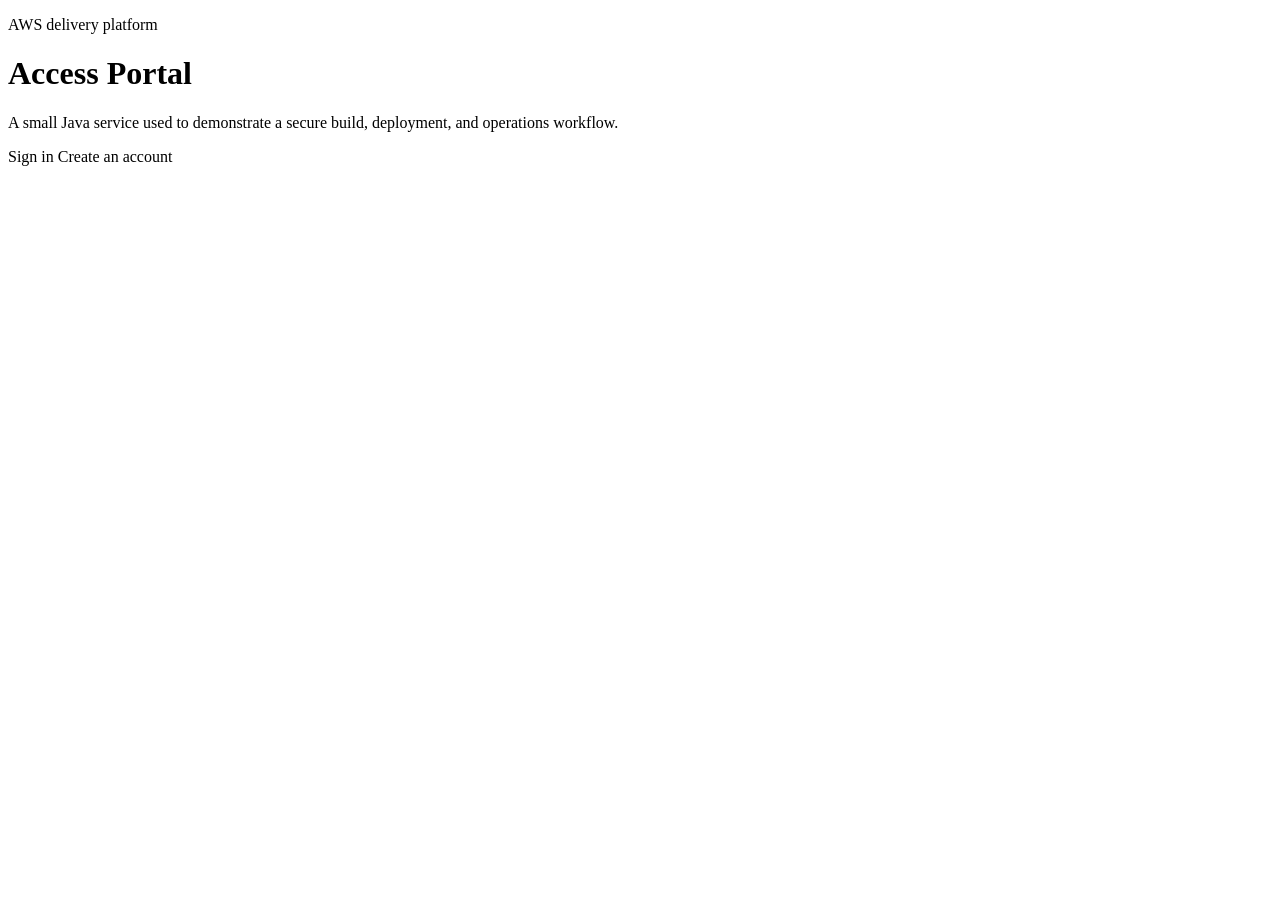
<file: app/src/main/resources/templates/index.html>
<!doctype html>
<html lang="en" xmlns:th="http://www.thymeleaf.org">
<head>
    <meta charset="utf-8">
    <meta name="viewport" content="width=device-width, initial-scale=1">
    <title>Access Portal</title>
    <link rel="stylesheet" th:href="@{/css/site.css}">
</head>
<body>
<main class="panel">
    <p class="eyebrow">AWS delivery platform</p>
    <h1>Access Portal</h1>
    <p>A small Java service used to demonstrate a secure build, deployment, and operations workflow.</p>
    <nav class="actions">
        <a class="button" th:href="@{/login}">Sign in</a>
        <a class="button secondary" th:href="@{/register}">Create an account</a>
    </nav>
</main>
</body>
</html>
</file>
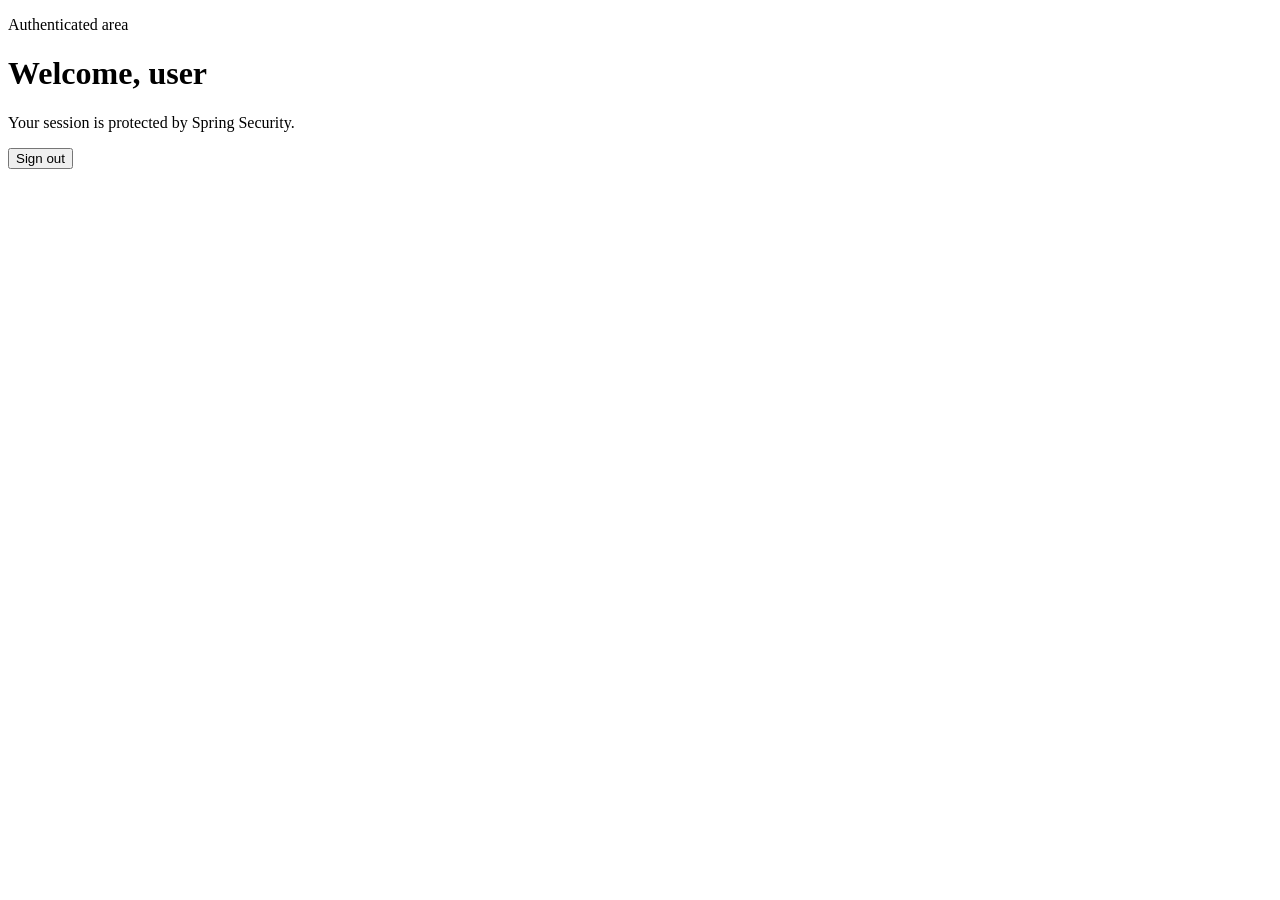
<file: app/src/main/resources/templates/dashboard.html>
<!doctype html>
<html lang="en" xmlns:th="http://www.thymeleaf.org">
<head>
    <meta charset="utf-8">
    <meta name="viewport" content="width=device-width, initial-scale=1">
    <title>Dashboard · Access Portal</title>
    <link rel="stylesheet" th:href="@{/css/site.css}">
</head>
<body>
<main class="panel">
    <p class="eyebrow">Authenticated area</p>
    <h1>Welcome, <span th:text="${username}">user</span></h1>
    <p>Your session is protected by Spring Security.</p>
    <form method="post" th:action="@{/logout}">
        <button class="secondary" type="submit">Sign out</button>
    </form>
</main>
</body>
</html>
</file>
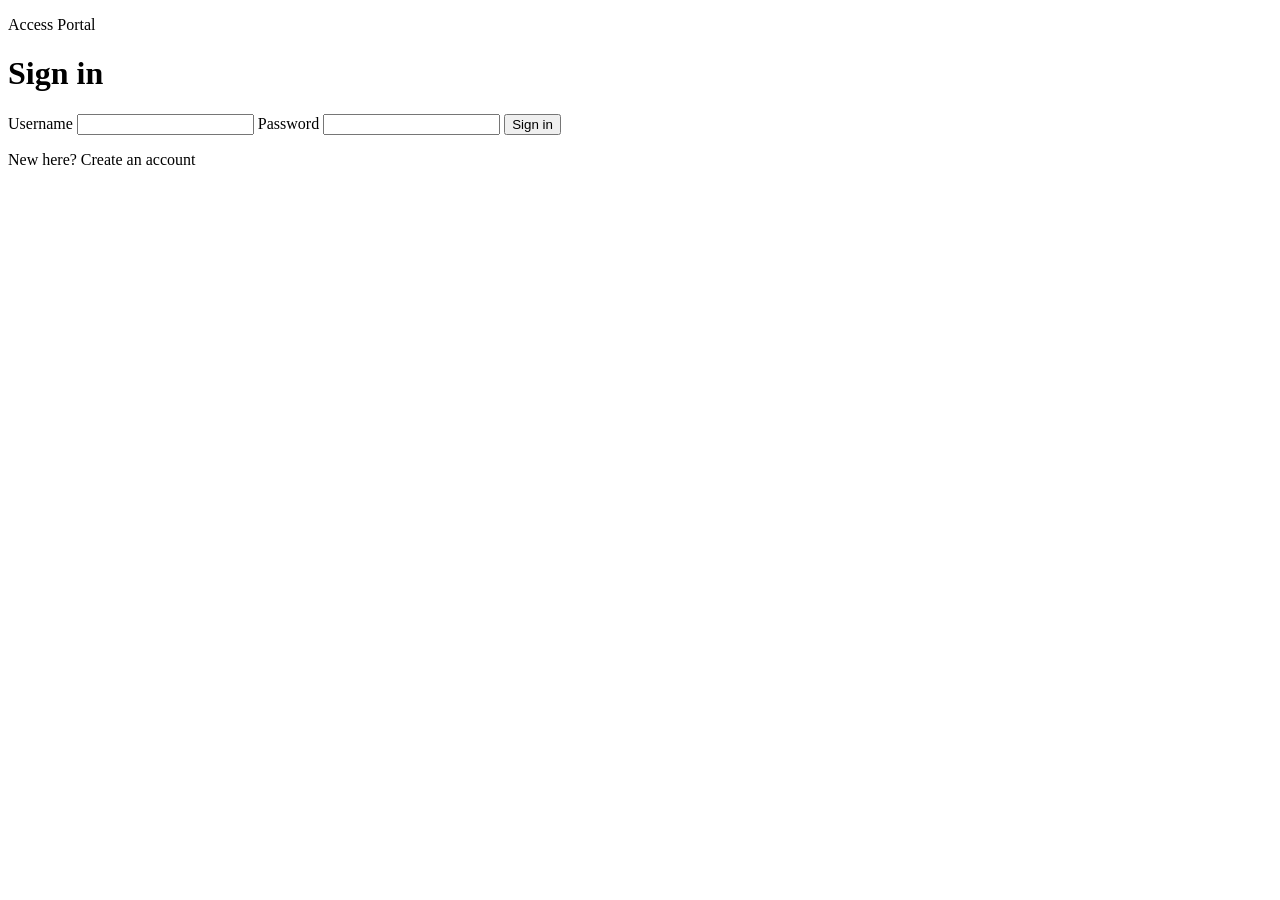
<file: app/src/main/resources/templates/login.html>
<!doctype html>
<html lang="en" xmlns:th="http://www.thymeleaf.org">
<head>
    <meta charset="utf-8">
    <meta name="viewport" content="width=device-width, initial-scale=1">
    <title>Sign in · Access Portal</title>
    <link rel="stylesheet" th:href="@{/css/site.css}">
</head>
<body>
<main class="panel">
    <p class="eyebrow">Access Portal</p>
    <h1>Sign in</h1>
    <p class="notice" th:if="${message}" th:text="${message}"></p>
    <p class="error" th:if="${errorMessage}" th:text="${errorMessage}"></p>
    <form method="post" th:action="@{/login}">
        <label for="username">Username</label>
        <input id="username" name="username" autocomplete="username" required>
        <label for="password">Password</label>
        <input id="password" name="password" type="password" autocomplete="current-password" required>
        <button type="submit">Sign in</button>
    </form>
    <p>New here? <a th:href="@{/register}">Create an account</a></p>
</main>
</body>
</html>
</file>
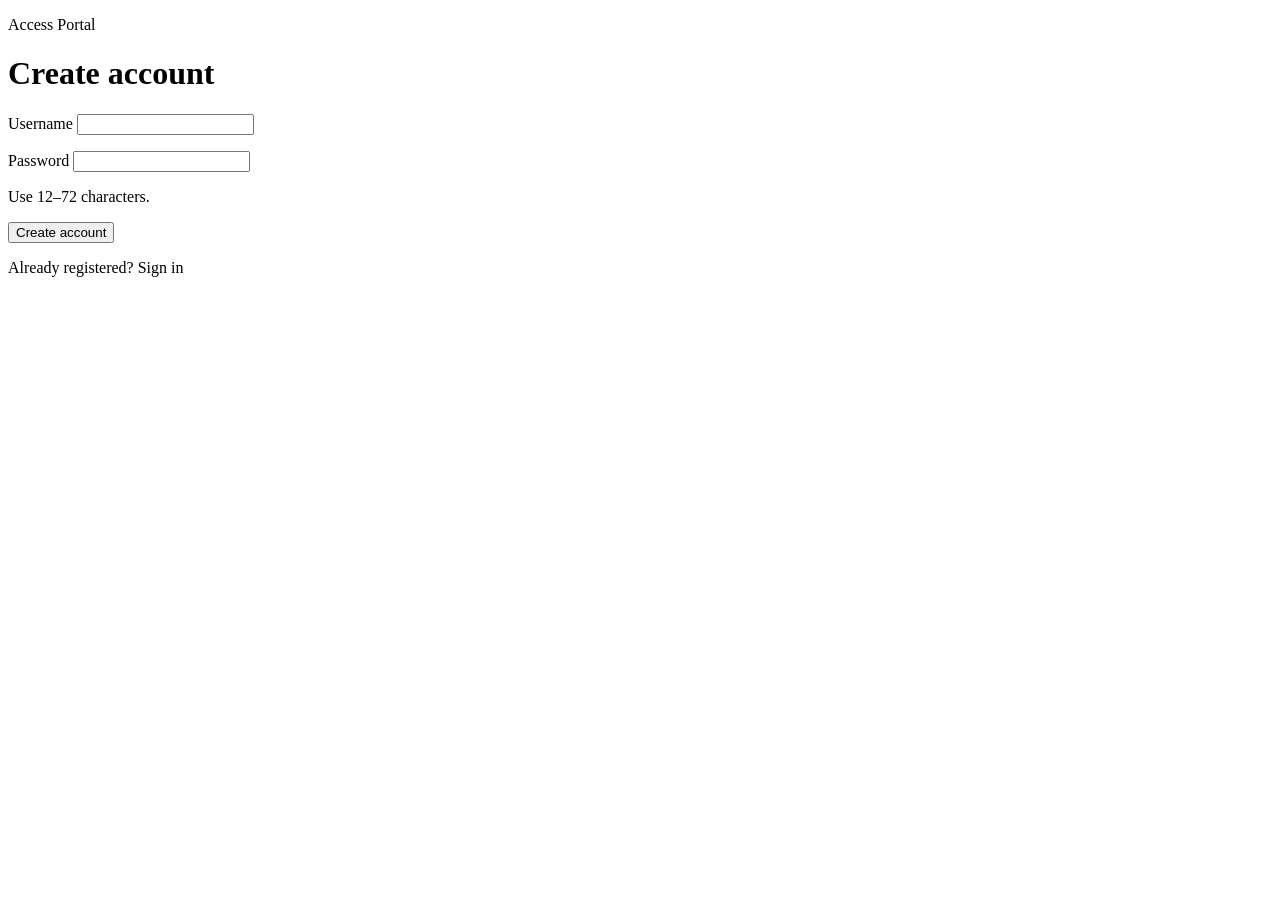
<file: app/src/main/resources/templates/register.html>
<!doctype html>
<html lang="en" xmlns:th="http://www.thymeleaf.org">
<head>
    <meta charset="utf-8">
    <meta name="viewport" content="width=device-width, initial-scale=1">
    <title>Create account · Access Portal</title>
    <link rel="stylesheet" th:href="@{/css/site.css}">
</head>
<body>
<main class="panel">
    <p class="eyebrow">Access Portal</p>
    <h1>Create account</h1>
    <p class="error" th:if="${errorMessage}" th:text="${errorMessage}"></p>
    <form method="post" th:action="@{/register}" th:object="${registrationForm}">
        <label for="username">Username</label>
        <input id="username" th:field="*{username}" autocomplete="username" required>
        <p class="field-error" th:errors="*{username}" th:if="${#fields.hasErrors('username')}"></p>
        <label for="password">Password</label>
        <input id="password" th:field="*{password}" type="password" autocomplete="new-password" required>
        <p class="help">Use 12–72 characters.</p>
        <p class="field-error" th:errors="*{password}" th:if="${#fields.hasErrors('password')}"></p>
        <button type="submit">Create account</button>
    </form>
    <p>Already registered? <a th:href="@{/login}">Sign in</a></p>
</main>
</body>
</html>
</file>
